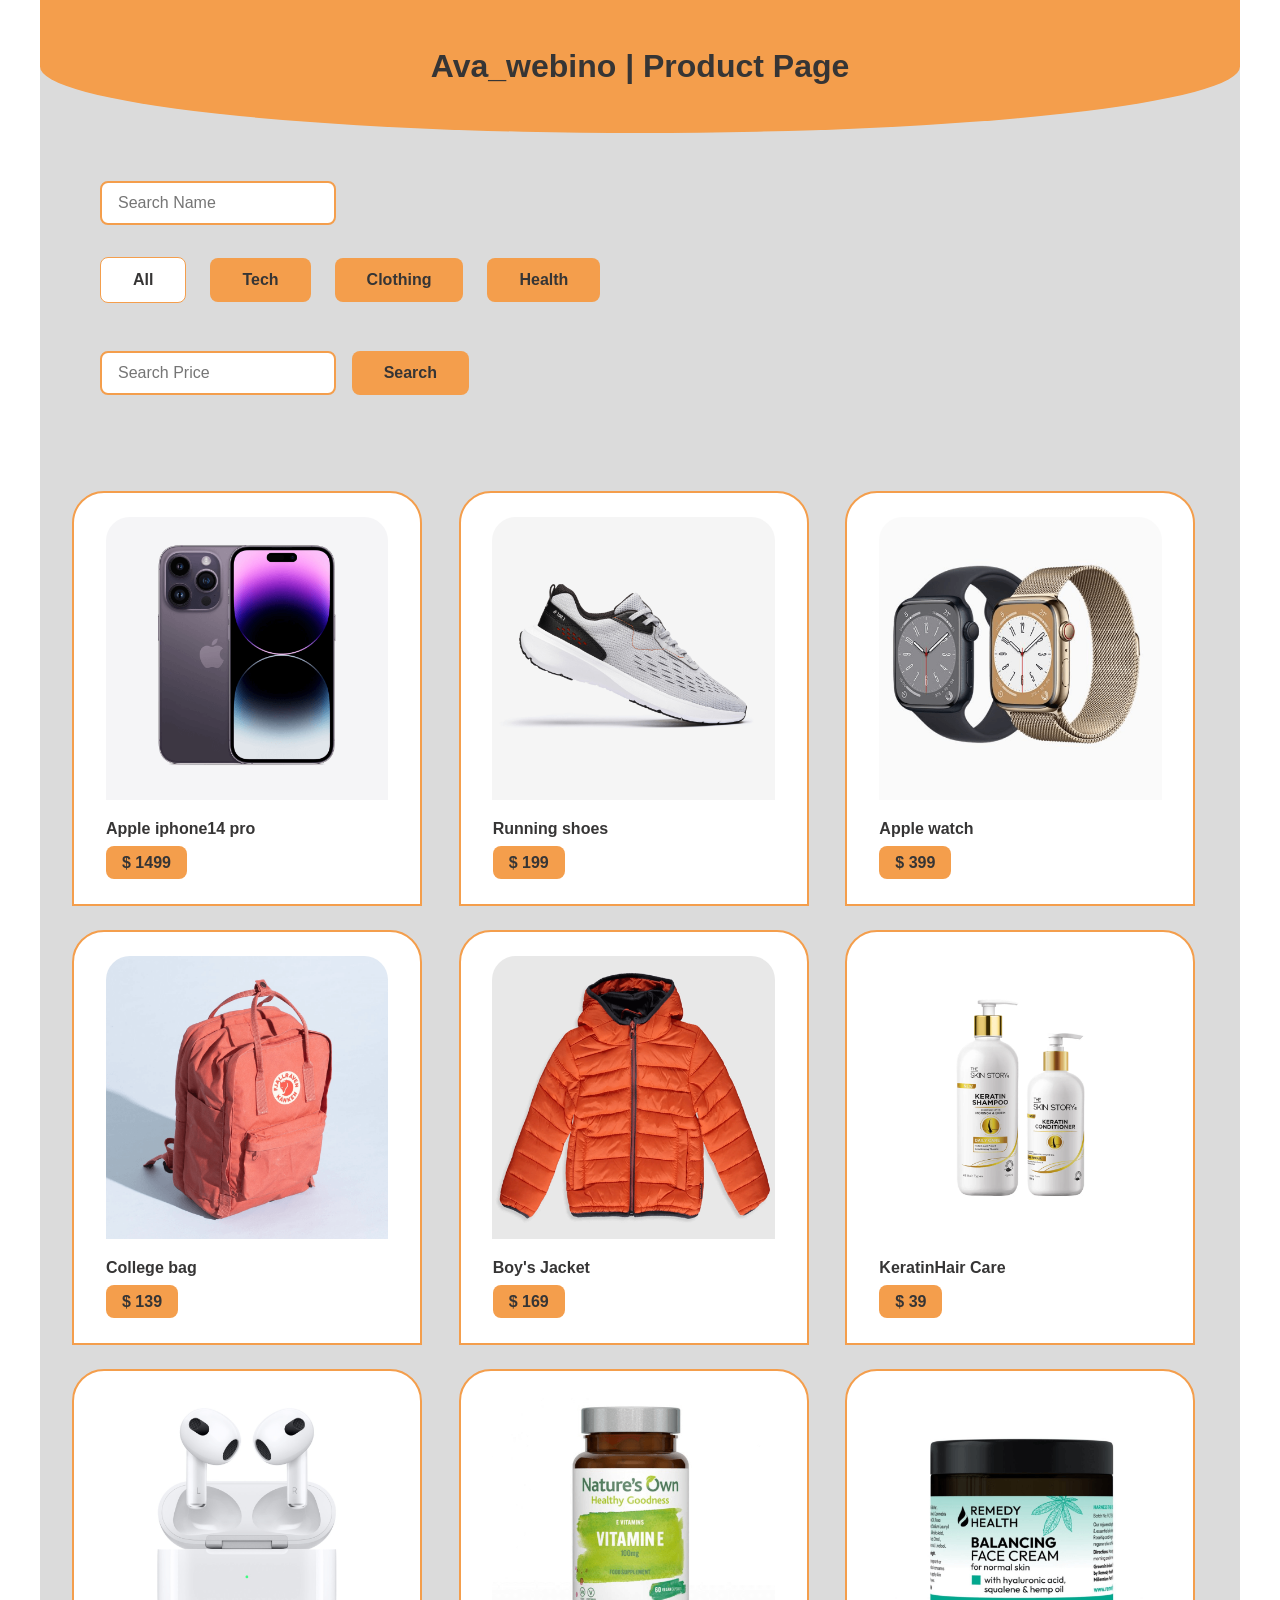
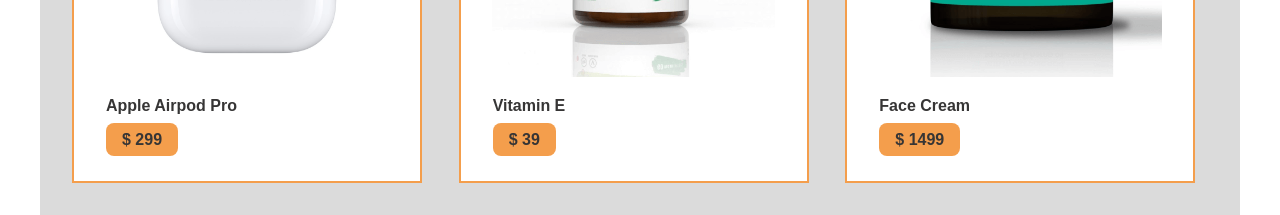
<file: index.html>
<!DOCTYPE html>
<html lang="en">

<head>
    <meta charset="UTF-8">
    <meta name="viewport" content="width=device-width, initial-scale=1.0">
    <title>ProductPage</title>
    <link rel="stylesheet" href="css/style.css">
</head>

<body>
    <div class="project-container">
        <header>
            <h1 class="logo">
                Ava_webino | Product Page
            </h1>
        </header>
        <main>
            <div id="search">
                <input id="search-input" type="text" placeholder="Search Name">
                <div class="product-category">
                    <button class="filter active" data-filter="all" >All</button>
                    <button class="filter" data-filter="tech">Tech</button>
                    <button class="filter" data-filter="clothing">Clothing</button>
                    <button class="filter" data-filter="health">Health</button>
                </div>
                <div>
                    <input type="number" id="input-price" min="1" placeholder="Search Price" >
                    <button id="search-price">Search</button>
                </div>
            </div>
            <div class="product-container">
                <!-- ===========product 1 -->
                <div class="product-item" data-category="tech">
                    <img src="./image/iphone.png" alt="">
                    <p>Apple iphone14 pro</p>
                    <span>$ 1499</span>
                </div>
                 <!-- ===========product 2 -->
                 <div class="product-item" data-category="clothing">
                    <img src="./image/shoes.png" alt="">
                    <p>Running shoes</p>
                    <span>$ 199</span>
                </div>
                 <!-- ===========product 3 -->
                 <div class="product-item" data-category="tech">
                    <img src="./image/watch.png" alt="">
                    <p>Apple watch</p>
                    <span>$ 399</span>
                </div>
                 <!-- ===========product 4 -->
                 <div class="product-item" data-category="clothing">
                    <img src="./image/bag.png" alt="">
                    <p>College bag</p>
                    <span>$ 139</span>
                </div>
                 <!-- ===========product 5 -->
                 <div class="product-item" data-category="clothing">
                    <img src="./image/jacket.png" alt="">
                    <p>Boy's Jacket</p>
                    <span>$ 169</span>
                </div>
                 <!-- ===========product 6 -->
                 <div class="product-item" data-category="health">
                    <img src="./image/shampoo.png" alt="">
                    <p>KeratinHair Care</p>
                    <span>$ 39</span>
                </div>
                <!-- ===========product 7 -->
                 <div class="product-item" data-category="tech">
                    <img src="./image/airpods.png" alt="">
                    <p>Apple Airpod Pro</p>
                    <span>$ 299</span>
                </div>
                 <!-- ===========product 8-->
                 <div class="product-item" data-category="health">
                    <img src="./image/vitamin.png" alt="">
                    <p>Vitamin E</p>
                    <span>$ 39</span>
                </div>
                 <!-- ===========product 9 -->
                 <div class="product-item" data-category="health">
                    <img src="./image/cream.png" alt="">
                    <p>Face Cream</p>
                    <span>$ 1499</span>
                </div>
                 
            </div>
        </main>
    </div>
    <script src="js/script.js"></script>
</body>

</html>
</file>
<file: css/style.css>
:root {
    --primary-color: #363535;
    --secondary-color: #f49e4c;
    --background-color: #dbdbdb;
    --white-color: #fff;
    --font: "Arial";

}

* {
    margin: 0;
    padding: 0;
    box-sizing: border-box;
    font-family: Arial, "Helvetica Neue", Helvetica, sans-serif;
}

.project-container {
    background-color: var(--background-color);
    max-width: 1200px;
    margin: 0 auto;
}

header {
    background-color: var(--secondary-color);
    padding: 3rem 0;
    text-align: center;
    color: var(--primary-color);
    border-radius: 0 0 100% 100%;
    margin-bottom: 3rem;

}

#search {
    width: 90%;
    margin: 2rem auto;
    display: flex;
    flex-direction: column;
    align-items: start;
    justify-content: space-between;
}

input {
    padding: .7rem 1rem;
    outline: none;
    border: 2px solid var(--secondary-color);
    border-radius: .5rem;
    font-family: var(--font);
    color: var(--primary-color);
    font-size: 1rem;
    font-weight: 500;
    margin-bottom: 2rem;
    margin-right: .7rem;
}

.product-category {
    display: flex;
    align-items: center;
    justify-content: center;
    margin-bottom: 2rem;
    flex-wrap: wrap;
}

button {
    padding: .8rem 2rem;
    margin-right: 1.5rem;
    border: none;
    border-radius: .5rem;
    background-color: var(--secondary-color);
    color: #363535;
    font-size: 1rem;
    font-weight: 600;
    cursor: pointer;
    margin-bottom: 1rem;
}
.active{
    background-color:var(--white-color);
    border: 1px solid var(--secondary-color);
}

.product-container {
    padding: 2rem;
    display: grid;
    grid-template-columns: repeat(auto-fit, minmax(350px, 1fr));
    gap: 1.5rem;
    overflow: hidden;
}

.product-item {
    padding: 1rem 1rem 2rem;
    width: 350px;
    background-color: var(--white-color);
    border-radius: 2rem 2rem 0 0;
    border: 2px solid var(--secondary-color);
}

.product-item>img {
    width: 90%;
    margin: .5rem 5%;
    border-radius: 1.5rem 1.5rem 0 0;
    margin-bottom: 1rem;
}
.product-item>p,
.product-item>span{
    margin-left: 1rem;
    color: var(--primary-color);
    font-size: 1rem;
    font-weight: 600;
    margin-bottom: 1rem;
}
.product-item>span{
    background-color: var(--secondary-color);
    padding: .5rem 1rem;
    border-radius: .5rem ;
}
</file>
